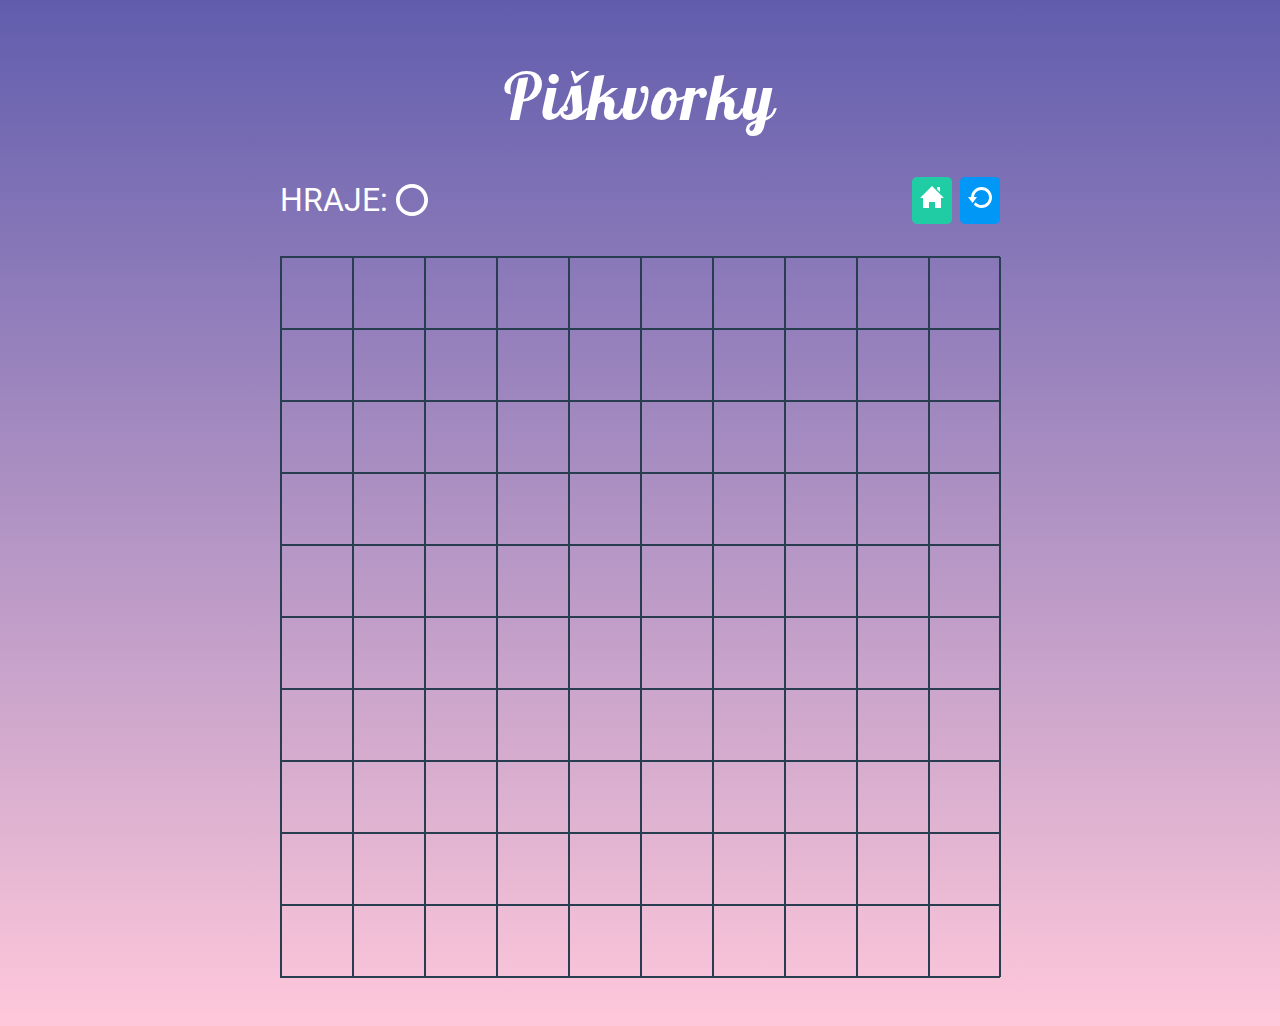
<file: hra.html>
<!DOCTYPE html>
<html lang="en">
  <head>
    <meta charset="UTF-8" />
    <meta http-equiv="X-UA-Compatible" content="IE=edge" />
    <meta name="viewport" content="width=device-width, initial-scale=1.0" />
    <link
      href="https://fonts.googleapis.com/css2?family=Lobster&family=Roboto&display=swap"
      rel="stylesheet"
    />
    <link rel="stylesheet" href="styly.css" />
    <title>Piškvorky</title>
  </head>
  <body>
    <div class="board">
      <div class="content">
        <h1 class="heading heading--white">Piškvorky</h1>
        <div class="content__info">
          <div class="content__info--left">
            <p class="content__text">Hraje:</p>
            <img
              src="image/circle.svg"
              alt="circle"
              class="img__circle circle--large active"
            />
            <img
            src="image/cross.svg"
            alt="krizek"
            class="img__cross cross--large"
          />
          </div>
          <div class="content__info--right">
            <a href="index.html" class="cta cta--green cta--home">
              <img src="image/home.svg" alt="vrat se zpet na uvodni stranku" />
            </a>
            <a href="hra.html" class="cta cta--blue cta--restart">
              <img
                src="image/restart.svg"
                alt="Klikni na tlacitko aby hrat znova"
              />
            </a>
          </div>
        </div>
      </div>

      <div class="grid"></div>
    </div>
    <script src="index.js"></script>
  </body>
</html>
</file>
<file: styly.css>
html {
  box-sizing: border-box;
}

*,
*::after,
*::before {
  box-sizing: inherit;
}

body {
  margin: 0;
  padding: 0;
  font-size: 1em;
  font-family: 'Roboto', sans-serif;
  line-height: 1.5;
  background-image: linear-gradient(to bottom, #615dad, #ffc8da);
  background-repeat: no-repeat;
  min-height: 100vh;
}

:root {
  --primary-color: #ffffff;
  --dark-blue: #283e50;
  --green: #1fcca4;
  --hover-green: #1cbb96;
  --blue: #0197f6;
  --hover-blue: #0090e9;
  --focus: #aa0a17;
  --btn-border: #283e50;
  --btn-hover: #d5c8e1;
}

.heading {
  font-family: 'Lobster', cursive;
  font-size: 2.5em;
  margin: 0;
  letter-spacing: 2px;
}

.heading--white {
  color: var(--primary-color);
  font-size: clamp(2.5em, 10vw, 4em);
  text-align: center;
  font-weight: 400;
}

a {
  text-decoration: none;
}

:focus {
  outline: 2px dotted var(--focus);
  z-index: 99;
}

p {
  margin: 0;
  padding-top: 1rem;
}

/* container */

.container {
  margin: 4rem auto;
  width: 20rem;
  text-align: center;
}

@media (min-width: 27em) {
  .container {
    width: 35rem;
  }
}

@media (min-width: 40em) {
  .container__rules {
    width: 40rem;
  }

  .container__images {
    display: grid;
    grid-template-columns: repeat(2, 1fr);
    gap: 0 1.25rem;
  }
}

.container__image {
  border-radius: 0.5rem 0.5rem 0 0;
  display: block;
  width: 100%;
}

.container__content {
  color: var(--primary-color);
  background-color: var(--dark-blue);
  padding: 2rem;
}

.container__content--border-radius {
  color: var(--primary-color);
  background-color: var(--dark-blue);
  padding: 2rem;
  border-radius: 0.5rem 0.5rem 0 0;
}

.img__cross,
.img__circle {
  width: 1em;
  height: 1em;
  filter: invert(100%);
  vertical-align: -0.1em;
}

.cross--large {
  display: none;
  width: 2em;
  height: 2em;
}

.cross--large.active {
  display: block;
}

.circle--large {
  display: none;
  width: 2em;
  height: 2em;
}

.circle--large.active {
  display: block;
}

.btn.board__field--circle {
  background-image: url('images/circle.svg');
  animation-name: scaling;
  animation-duration: 0.15s;
}

.btn.board__field--cross {
  background-image: url('images/cross.svg');
  animation-name: scaling;
  animation-duration: 0.15s;
} 

@keyframes scaling {
  0% {background-size: 0}
  100% {background-size: 60%}
}

/* buttons */

.cta {
  display: block;
  border: none;
  cursor: pointer;
  color: var(--primary-color);
}

.cta--green {
  background-color: var(--green);
  transition: background 250ms ease-in-out;
  padding: 1rem 0;
}

.cta--green:hover {
  background-color: var(--hover-green);
}

.cta--blue {
  background-color: var(--blue);
  border-top: 1px solid var(--dark-blue);
  transition: background 250ms ease-in-out;
  padding: 1rem 0;
}

.cta--blue:hover {
  background-color: var(--hover-blue);
}

.cta--home {
  padding: 0.5rem;
  border-radius: 0.3rem;
}

.cta--restart {
  border-top: 0;
  padding: 0.5rem;
  border-radius: 0.3rem;
}

/* images and images description */

figure {
  margin: 0;
  padding-top: 2.5rem;
}

figcaption {
  padding-top: 0.8rem;
  font-style: italic;
}

.img__instruction {
  display: block;
  width: 100%;
}

/* ordered list */

.list {
  margin: 0;
  padding-top: 3rem;
}

.list__item {
  padding-bottom: 1.25rem;
  padding-left: 0.9rem;
  text-align: left;
}

/* board styles*/

.board {
  max-width: 80vmin;
  margin: 3rem auto;
}

.content__info {
  display: flex;
  align-items: center;
  justify-content: space-between;
  padding: 2rem 0;
}

.content__info--left,
.content__info--right {
  display: flex;
  align-items: center;
  gap: 0.5rem;
}


.content__text {
  text-transform: uppercase;
  color: var(--primary-color);
  font-size: 2em;
  padding-top: 0;
}

/* playing board */

.grid {
  display: grid;
  grid-template-columns: repeat(10, 1fr);
  grid-template-rows: repeat(10, 1fr);
  border: 1px solid var(--btn-border);
}

.btn {
  background-repeat: no-repeat;
  background-position: center center;
  background-color: inherit;
  padding: 0;
  width: 8vmin;
  height: 8vmin;
  border: 1px solid var(--btn-border);
  transition: background 250ms ease-in-out;
}

.btn:hover {
  background-color: var(--btn-hover);
  cursor: pointer;
}
</file>
